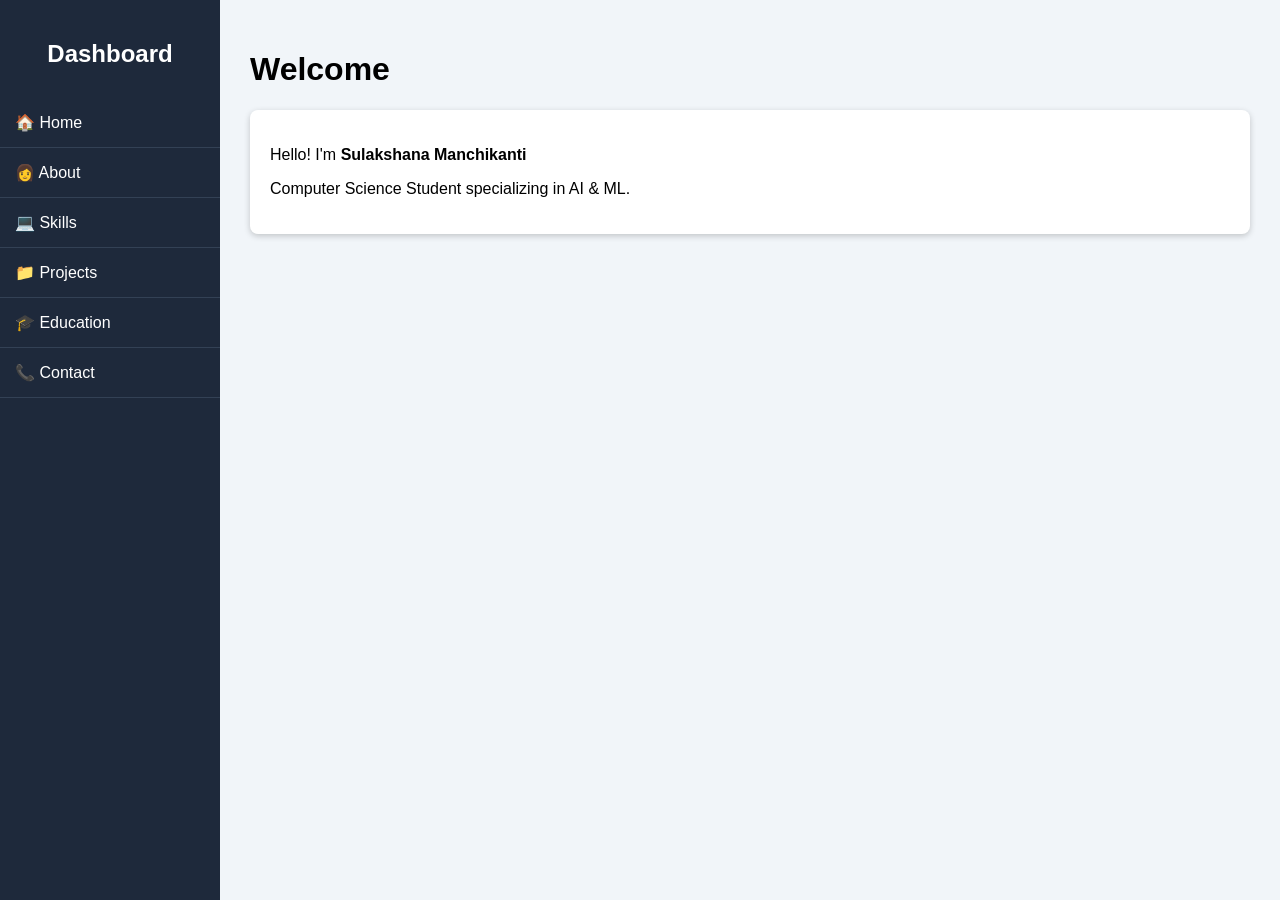
<file: index.html>
<!DOCTYPE html>
<html>
<head>
<title>Sulakshana Portfolio Dashboard</title>

<style>

body{
margin:0;
font-family:Arial;
display:flex;
height:100vh;
}

/* Dashboard Sidebar */

.sidebar{
width:220px;
background:#1e293b;
color:white;
padding-top:20px;
}

.sidebar h2{
text-align:center;
margin-bottom:30px;
}

.sidebar div{
padding:15px;
cursor:pointer;
border-bottom:1px solid #334155;
}

.sidebar div:hover{
background:#334155;
}

/* Content Area */

.content{
flex:1;
padding:30px;
background:#f1f5f9;
}

.section{
display:none;
}

.active{
display:block;
}

.card{
background:white;
padding:20px;
margin:15px 0;
border-radius:8px;
box-shadow:0 2px 6px rgba(0,0,0,0.2);
}

</style>

</head>

<body>

<!-- Dashboard -->

<div class="sidebar">

<h2>Dashboard</h2>

<div onclick="showSection('home')">🏠 Home</div>
<div onclick="showSection('about')">👩 About</div>
<div onclick="showSection('skills')">💻 Skills</div>
<div onclick="showSection('projects')">📁 Projects</div>
<div onclick="showSection('education')">🎓 Education</div>
<div onclick="showSection('contact')">📞 Contact</div>

</div>


<!-- Content Area -->

<div class="content">

<!-- Home -->

<div id="home" class="section active">
<h1>Welcome</h1>
<div class="card">
<p>Hello! I'm <b>Sulakshana Manchikanti</b></p>
<p>Computer Science Student specializing in AI & ML.</p>
</div>
</div>

<!-- About -->

<div id="about" class="section">
<h1>About Me</h1>
<div class="card">
<p>I am a Computer Science undergraduate with strong skills in
Data Structures and Object-Oriented Programming. I enjoy
building web applications and solving real-world problems.</p>
</div>
</div>

<!-- Skills -->

<div id="skills" class="section">
<h1>Technical Skills</h1>

<div class="card">
<b>Programming</b>
<p>C, Java</p>
</div>

<div class="card">
<b>Web Development</b>
<p>HTML, CSS, JavaScript</p>
</div>

<div class="card">
<b>Database</b>
<p>MySQL</p>
</div>

<div class="card">
<b>Tools</b>
<p>Git, GitHub, VS Code</p>
</div>

</div>

<!-- Projects -->

<div id="projects" class="section">
<h1>Projects</h1>

<div class="card">
<h3>House Hunt – MERN Stack</h3>
<p>Property listing app with authentication and CRUD operations.</p>
</div>

<div class="card">
<h3>Signature Matching System</h3>
<p>Machine learning based signature verification with 92% accuracy.</p>
</div>

<div class="card">
<h3>Netflix Data Analysis</h3>
<p>Analyzed 6000+ titles using Python and Pandas.</p>
</div>

</div>

<!-- Education -->

<div id="education" class="section">

<h1>Education</h1>

<div class="card">
<b>B.Tech CSE (AI & ML)</b>
<p>Srinivasa Ramanujan Institute of Technology</p>
<p>CGPA: 8.09</p>
</div>

<div class="card">
<b>Intermediate</b>
<p>J.C.N.R.M Junior College</p>
</div>

<div class="card">
<b>Schooling</b>
<p>Sri Vasavi Vidhyanikethan School</p>
</div>

</div>

<!-- Contact -->

<div id="contact" class="section">

<h1>Contact</h1>

<div class="card">
<p>Email: sulakshanamanchikanti@gmail.com</p>
<p>Phone: 9392093948</p>
<p>GitHub: github.com/sulakshana18</p>
</div>

</div>

</div>


<script>

function showSection(id){

let sections=document.querySelectorAll(".section");

sections.forEach(section=>{
section.classList.remove("active");
});

document.getElementById(id).classList.add("active");

}

</script>

</body>
</html>
</file>
